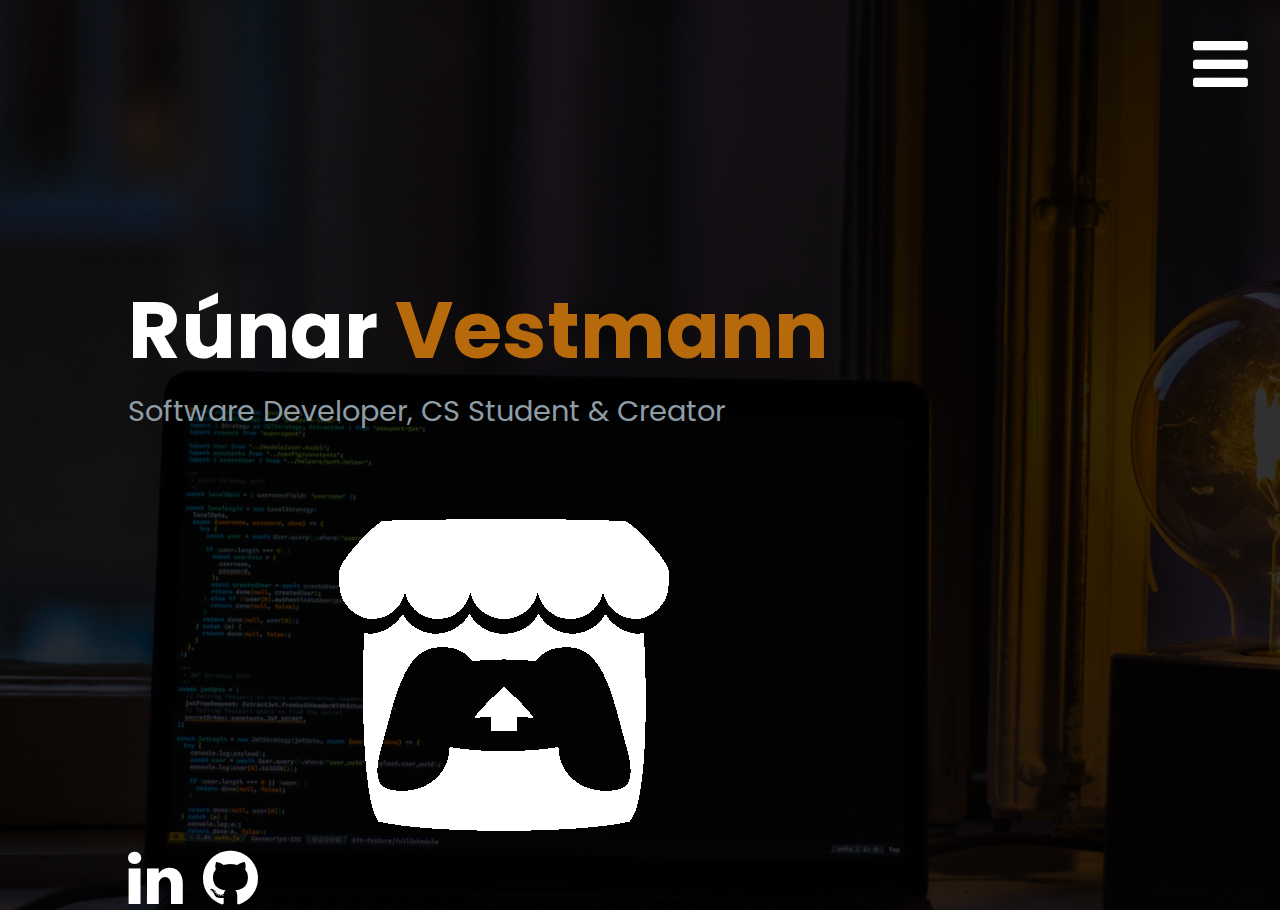
<file: index.html>
<!DOCTYPE html>
<html lang="en">
<head>
    <meta charset="UTF-8">
    <meta name="viewport" content="width=device-width, initial-scale=1.0">
    <meta name="author" content="Rúnar Vestmann">

    <!-- Font import -->
    <link href="https://fonts.googleapis.com/css2?family=Poppins:wght@400;500;600;700;800;900&display=swap" rel="stylesheet">
    
    <!-- Icon import -->
    <link rel="stylesheet" href="https://cdnjs.cloudflare.com/ajax/libs/font-awesome/4.7.0/css/font-awesome.min.css">

    <!-- Favicon -->
    <link rel="apple-touch-icon" sizes="180x180" href="images/apple-touch-icon.png">
    <link rel="icon" type="image/png" sizes="32x32" href="images/favicon-32x32.png">
    <link rel="icon" type="image/png" sizes="16x16" href="images/favicon-16x16.png">
    <link rel="manifest" href="images/site.webmanifest">
    
    <link rel="stylesheet" href="style.css">

    <title>Rúnar Vestmann</title>
</head>
<body>
    <main id="main-section">
        <div id="home" class="section">
            <h1 id="author-name">Rúnar <span class="emphasis">Vestmann</span></h1>
            <p id="author-description">Software Developer, CS Student & Creator</p>
            <div id="home-icons">
                <!-- https://www.w3schools.com/icons/fontawesome_icons_brand.asp -->
                <a href="https://is.linkedin.com/in/r%C3%BAnar-vestmann-a7229a19b" class="fa fa-linkedin fa-4x icon-link" target="_blank"></a>
                <a href="https://github.com/runarvestmann" class="fa fa-github fa-4x icon-link" target="_blank"></a>
                <a href="https://runarvestmann.itch.io" id="itch-icon" class="icon-link" target="_blank"><img src="images/itch-io.png" alt="itch-io"></a>
            </div>
        </div>

        <div id="projects" class="section">
            <h2 class="section-title">Projects</h2>
            <div id="projects-container">   
                <div class="project">
                    <a href="https://github.com/RunarVestmann/verklegtnamskeid2" target="_blank">
                        <img class="project-image" src="images/CaptainConsole.png" alt="Captain Console Image">
                        <p class="project-title">Captain Console</p>
                    </a>
                </div>

                <div class="project">
                    <a href="https://runarvestmann.github.io/minesweeper/" target="_blank">
                        <img class="project-image" src="images/Minesweeper.PNG" alt="Minesweeper Image">
                        <p class="project-title">Minesweeper</p>
                    </a>
                </div>

                <div class="project">
                    <a href="https://gitlab.com/RunarVestmann/toddler" target="_blank">
                        <img class="project-image" src="images/Toodler.png" alt="Toodler image">
                        <p class="project-title">Toodler</p>
                    </a>
                </div>

                <div class="project">
                    <a href="https://gitlab.com/RunarVestmann/contactor" target="_blank">
                        <img class="project-image" src="images/Contactor.png" alt="Contactor image">
                        <p class="project-title">Contactor</p>
                    </a>
                </div>

                <div class="project">
                    <a href="https://gitlab.com/RunarVestmann/dr.-cinema" target="_blank">
                        <img class="project-image" src="images/Dr_cinema.png" alt="Dr. Cinema image">
                        <p class="project-title">Dr. Cinema</p>
                    </a>
                </div>

                <div class="project">
                    <a href="https://runarvestmann.itch.io/the-unknown" target="_blank">
                        <img class="project-image" src="images/TheUnknown.PNG" alt="The Unknown Image">
                        <p class="project-title">The Unknown</p>
                    </a>
                </div>

                <div class="project">
                    <a href="https://runarvestmann.itch.io/projectreaper" target="_blank">
                        <img class="project-image" src="images/ProjectReaper.png" alt="Project Reaper Image">
                        <p class="project-title">Project Reaper</p>
                    </a>
                </div>

                <div class="project">
                    <a href="https://runarvestmann.itch.io/starship" target="_blank">
                        <img class="project-image" src="images/Sharship.png" alt="Starship Image">
                        <p class="project-title">Starship</p>
                    </a>
                </div>
            </div>
        </div>

        <div id="about" class="section">
            <h2 class="section-title">About</h2>
            <img id="author-image" src="images/rv.JPEG" alt="author-image">
            <div id="about-text">
                    <p>Hi there! My <span class="emphasis">name</span> is <span class="emphasis">Rúnar Vestmann</span> and I'm a <span id="age" class="emphasis"></span>  
                    <span class="emphasis">year old</span> student that's <span class="emphasis">studying</span> <span class="emphasis">Computer Science</span> 
                    at Reykjavík University in <span class="emphasis">Iceland.</span></p>
                    <p>I've been messing around with computers for most of my life, from accidentally changing the color scheme and desktop icon sizes on my dad's computer at a very early age to playing Super Mario on the NES which later evolved into playing known Playstation classics by the likes of Spyro, Ratchet & Clank and Crash Bandicoot.
                    Since <span class="emphasis">video games and computers</span> were a big part of my <span class="emphasis">childhood</span> it has influenced me into wanting to <span class="emphasis">create</span> similar <span class="emphasis">experiences.</span>
                    That's one of the reasons why I'm studying Computer Science since that field of work has so many possibilities in the world of <span class="emphasis">creation.</span></p>
            </div>
        </div>

        <div id="contact" class="section">
            <h2 class="section-title">Contact</h2>
            <p id="contact-text">Feel free to send me an e-mail at 
                <a class="emphasis" href="mailto:runarvestmann&commat;gmail&period;com">runarvestmann@gmail.com</a>
            </p>
        </div>

    </main>

    <!-- Menu -->
    <button id="menu-button" class="fa fa-bars fa-4x" onclick="toggleMenu()"></button>
    <div id="menu">
        <button class="menu-item" onclick="showHomePage()">Home</button>
        <button class="menu-item" onclick="showProjectsPage()">Projects</button>
        <button class="menu-item" onclick="showAboutPage()">About</button>
        <button class="menu-item" onclick="showContactPage()">Contact</button>
    </div>

    <script src="main.js"></script>
</body>
</html>
</file>
<file: style.css>
*{
    margin:0;
    padding:0;
    box-sizing: border-box;
}

body{
    background-image: linear-gradient(rgba(0, 0, 0, 0.8),rgba(0, 0, 0, 0.8)), url("images/laptop-background.jpg");    
    background-size: cover;
    background-position: center;

    min-height: 100vh;

    color: white;
    font-family: "Poppins", sans-serif;
}

#author-name{
    font-size: 5rem;
}

#author-image{
    height: 8rem;
    border-radius: 50%;
    float: left;
}

.emphasis{
    color: #b66a0c;
}

.icon-link{
    color: white;
    margin-right: 1rem;
    text-decoration: none;
}

.icon-link:hover,
#menu-button:hover,
.menu-item:hover,
a:hover{
    opacity: 0.6;
}

.section{
    display: inline-block;
    padding-left: 10vw;
    padding-top: 30vh;
}

.section-title{
    font-size: 3rem;
}

button{
    cursor: pointer;
    border: none;
    outline: inherit;
    background: transparent;
}

a{
    text-decoration: none;
}

#author-description{
    margin-bottom: 1rem;
    font-size: 1.8rem;
    color: rgb(142, 157, 165);
}

#projects,
#about,
#contact{
    display: none;
}

#about-text{
    display: inline-block;
    margin-left: 0.5rem;
    background: rgba(255, 255, 255, 0.04);
    border-radius: 1rem;
    padding: 1rem;
    padding-top: 0;
    width: 60%;
    font-size: 1.2rem;
}

#contact-text{
    font-size: 2rem;
}

/* Projects */
#projects-container{
    display:flex;
    justify-content: space-evenly;
    flex-wrap: wrap;
}

.project-image{
    width: 350px;
    height: 250px;
    object-fit: cover;
}

.project-title{
    text-align: center;
    font-size: 1.2rem;
    color:white;
}

/* Menu */
#menu-button{
    position:fixed;
    right:2rem;
    top:2rem;
    color: inherit;
}

#menu{
    position: fixed;
    width: 100vw;
    flex-direction: column;
    display: none; /* Display flex shows it */
    top: 30vh;
}

.menu-item{
    cursor: pointer;
    margin-bottom: 2rem;
    font-size: 3rem;
    color: rgb(224, 227, 230);
}
</file>
